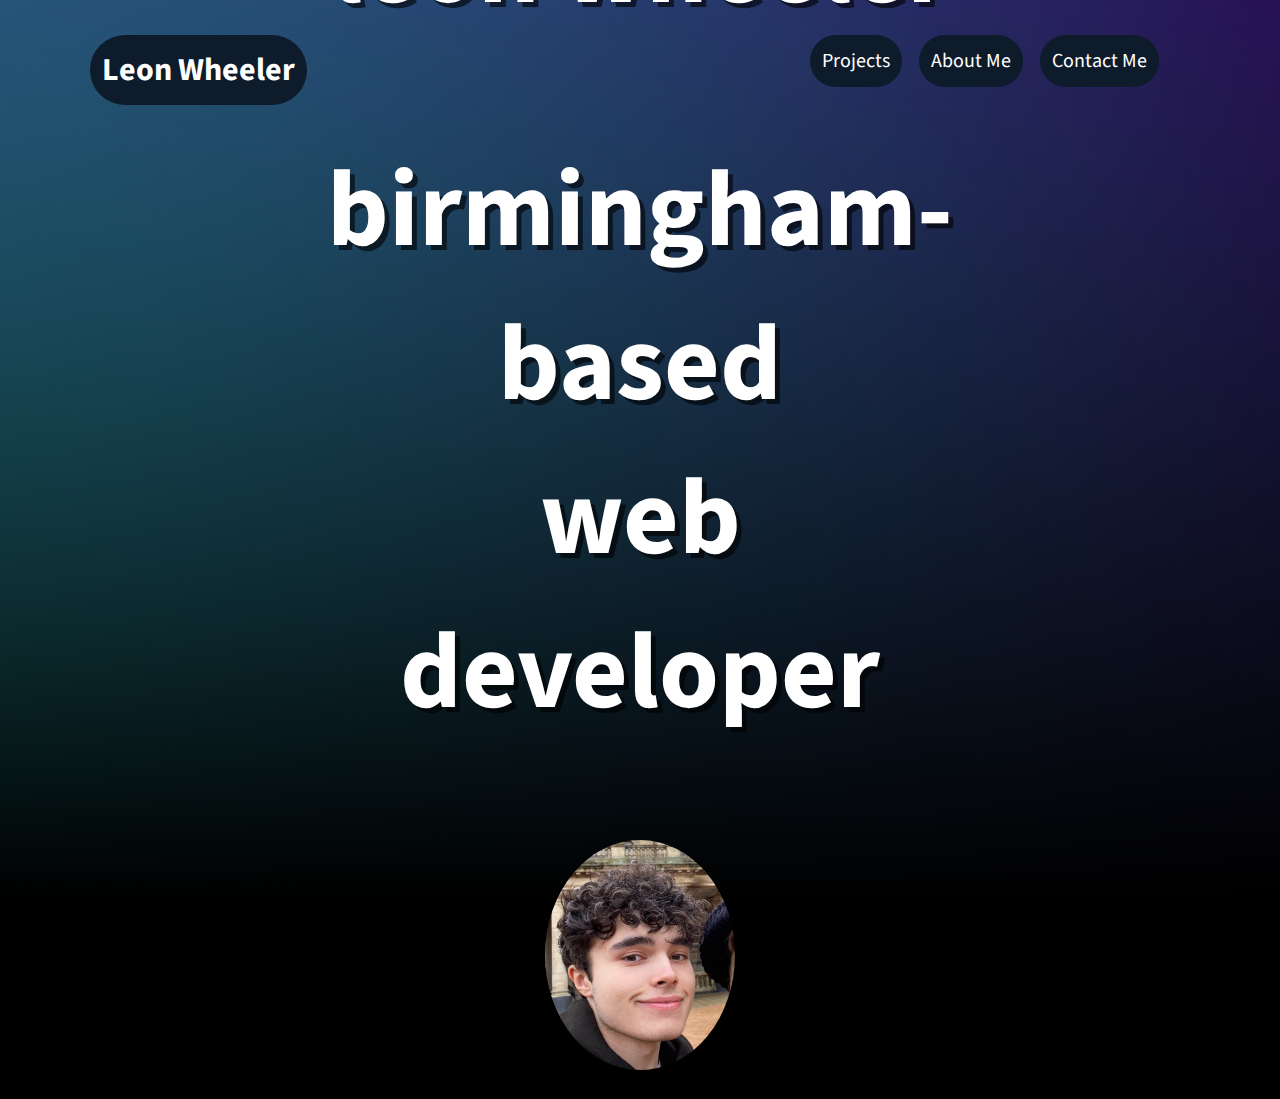
<file: index.html>
<!DOCTYPE html>
<html lang="en">
  <head>
    <meta charset="UTF-8" />
    <meta http-equiv="X-UA-Compatible" content="IE=edge" />
    <meta name="viewport" content="width=device-width, initial-scale=1.0" />
    <link rel="stylesheet" href="./Assets/css/style.css" />
    <link rel="icon" type="image/png" href="./Assets/images/LW.png" />
    <link rel="preconnect" href="https://fonts.gstatic.com" />
    <link rel="preconnect" href="https://fonts.gstatic.com" />
    <link rel="preconnect" href="https://fonts.gstatic.com" />
    <link rel="preconnect" href="https://fonts.gstatic.com" />
    <link
      href="https://fonts.googleapis.com/css2?family=Source+Sans+Pro:wght@700&display=swap"
      rel="stylesheet"
    />
    <title>Leon Wheeler Portfolio</title>
  </head>

  <body>
    <div class="mainpage">
      <header>
        <nav>
          <h1>
            <a class="button" href="./index.html">Leon Wheeler</a>
          </h1>
          <ul class="navbuttons">
            <li>
              <a class="button" href="./Assets/html/projects.html">Projects</a>
            </li>
            <li>
              <a class="button" href="./Assets/html/aboutme.html">About Me</a>
            </li>
            <li>
              <a class="button" href="./Assets/html/contactme.html"
                >Contact Me</a
              >
            </li>
          </ul>
        </nav>
      </header>

      <main>
        <div class="MainText">
          <h2>leon wheeler</h2>
          <h2>
            birmingham-based <br />
            web developer
          </h2>
          <img
            class="HeadshotImage"
            src="./Assets/images/leon.jpg"
            alt="A picture of Leon Wheeler"
          />
        </div>
      </main>
    </div>
  </body>
</html>
</file>
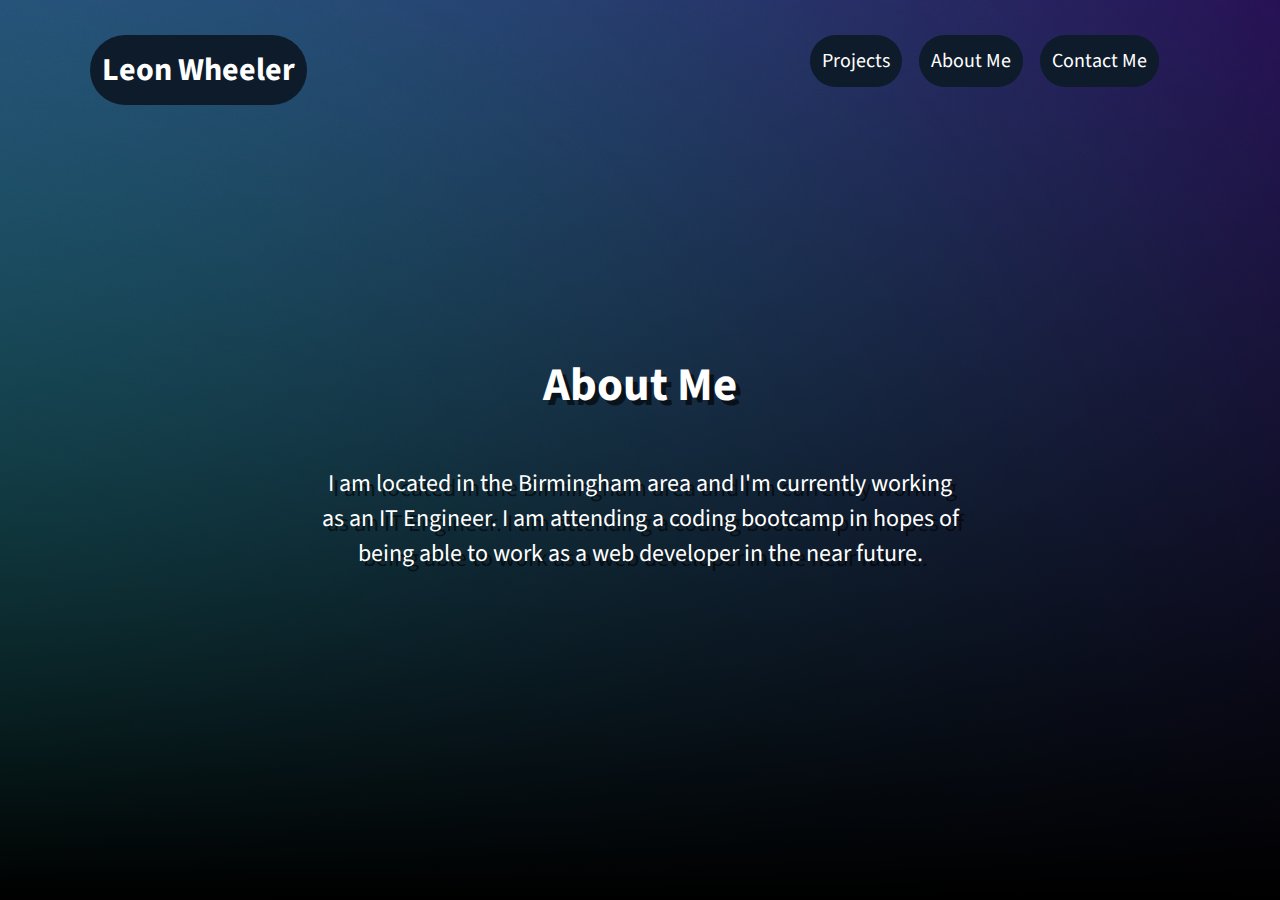
<file: Assets/html/aboutme.html>
<!DOCTYPE html>
<html lang="en">
  <head>
    <meta charset="UTF-8" />
    <meta http-equiv="X-UA-Compatible" content="IE=edge" />
    <meta name="viewport" content="width=device-width, initial-scale=1.0" />
    <link rel="stylesheet" href="../css/style.css" />
    <link
      href="https://fonts.googleapis.com/css2?family=Source+Sans+Pro:wght@700&display=swap"
      rel="stylesheet"
    />
    <title>About Me</title>
  </head>
  <body>
    <div class="mainpage">
      <header>
        <nav>
          <h1>
            <a class="button" href="../../index.html">Leon Wheeler</a>
          </h1>
          <ul class="navbuttons">
            <li>
              <a class="button" href="./projects.html">Projects</a>
            </li>
            <li><a class="button" href="./aboutme.html">About Me</a></li>
            <li><a class="button" href="./contactme.html">Contact Me</a></li>
          </ul>
        </nav>
      </header>

      <section class="AboutMeContainer">
        <h3>About Me</h3>
        <p class="AboutMe">
          I am located in the Birmingham area and I'm currently working as an IT
          Engineer. I am attending a coding bootcamp in hopes of being able to
          work as a web developer in the near future.
        </p>
      </section>
    </div>
  </body>
</html>
</file>
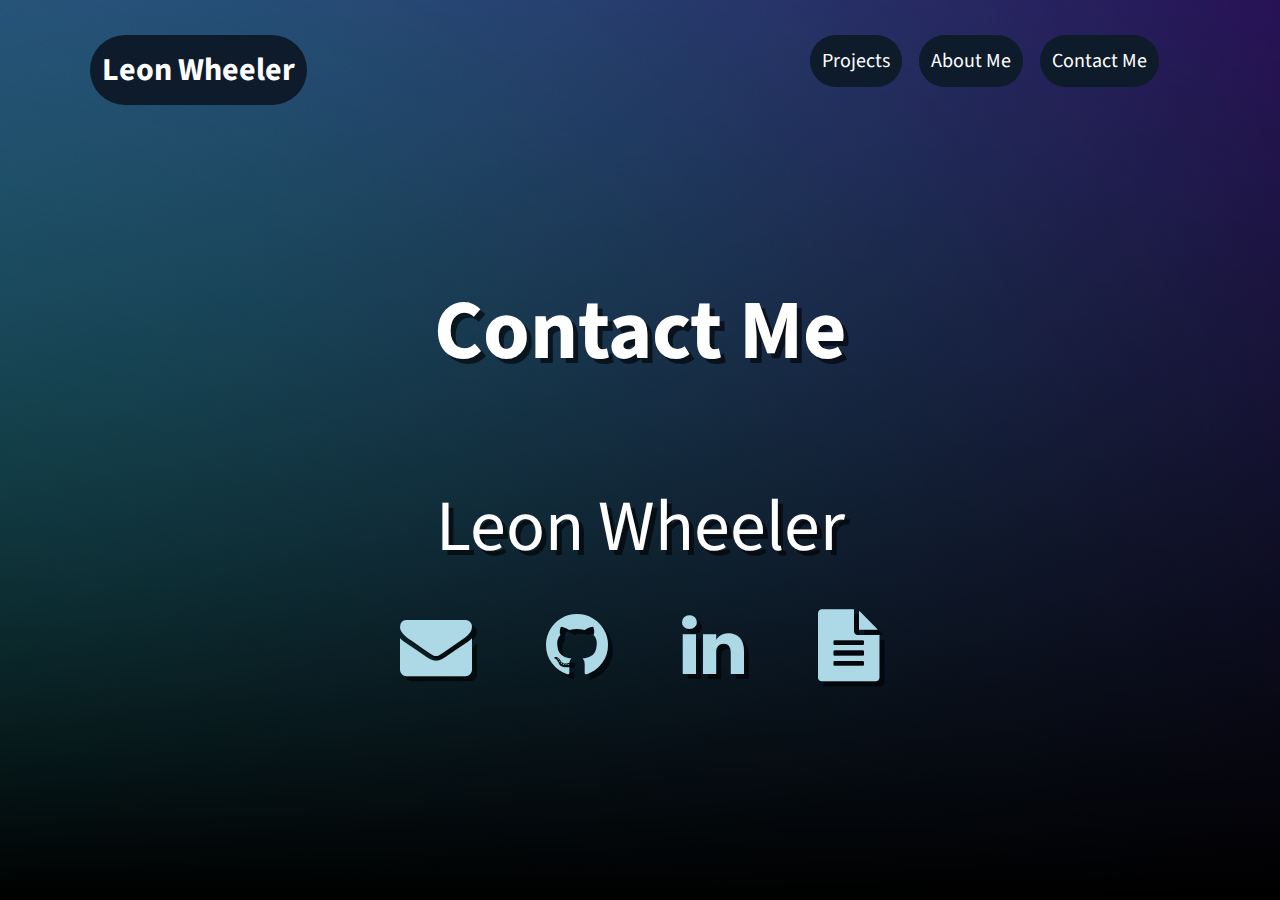
<file: Assets/html/contactme.html>
<!DOCTYPE html>
<html lang="en">
  <head>
    <meta charset="UTF-8" />
    <meta http-equiv="X-UA-Compatible" content="IE=edge" />
    <meta name="viewport" content="width=device-width, initial-scale=1.0" />
    <link rel="stylesheet" href="../css/style.css" />
    <link
      href="https://fonts.googleapis.com/css2?family=Source+Sans+Pro:wght@700&display=swap"
      rel="stylesheet"
    />
    <link
      rel="stylesheet"
      href="https://cdnjs.cloudflare.com/ajax/libs/font-awesome/4.7.0/css/font-awesome.min.css"
    />
    <title>Contact Me</title>
  </head>
  <body>
    <div class="mainpage">
      <header>
        <nav>
          <h1>
            <a class="button" href="../../index.html">Leon Wheeler</a>
          </h1>
          <ul class="navbuttons">
            <li>
              <a class="button" href="./projects.html">Projects</a>
            </li>
            <li><a class="button" href="./aboutme.html">About Me</a></li>
            <li><a class="button" href="./contactme.html">Contact Me</a></li>
          </ul>
        </nav>
      </header>

      <section class="ContactContainer">
        <h3>Contact Me</h3>
        <div class="ContactDetails">
          Leon Wheeler
          <div class="sociallinks">
            <a href="mailto:leonwheeler08@gmail.com" class="fa fa-envelope"></a>
            <a href="https://github.com/Leon3005" class="fa fa-github"></a>
            <a
              href="https://www.linkedin.com/in/leon-wheeler/"
              class="fa fa-linkedin"
            ></a>
            <a
              href="../docs/Leon_Wheeler_Dev_CV.docx"
              download
              class="fa fa-file-text"
            ></a>
          </div>
        </div>
      </section>
    </div>
  </body>
</html>

<!-- push test -->
</file>
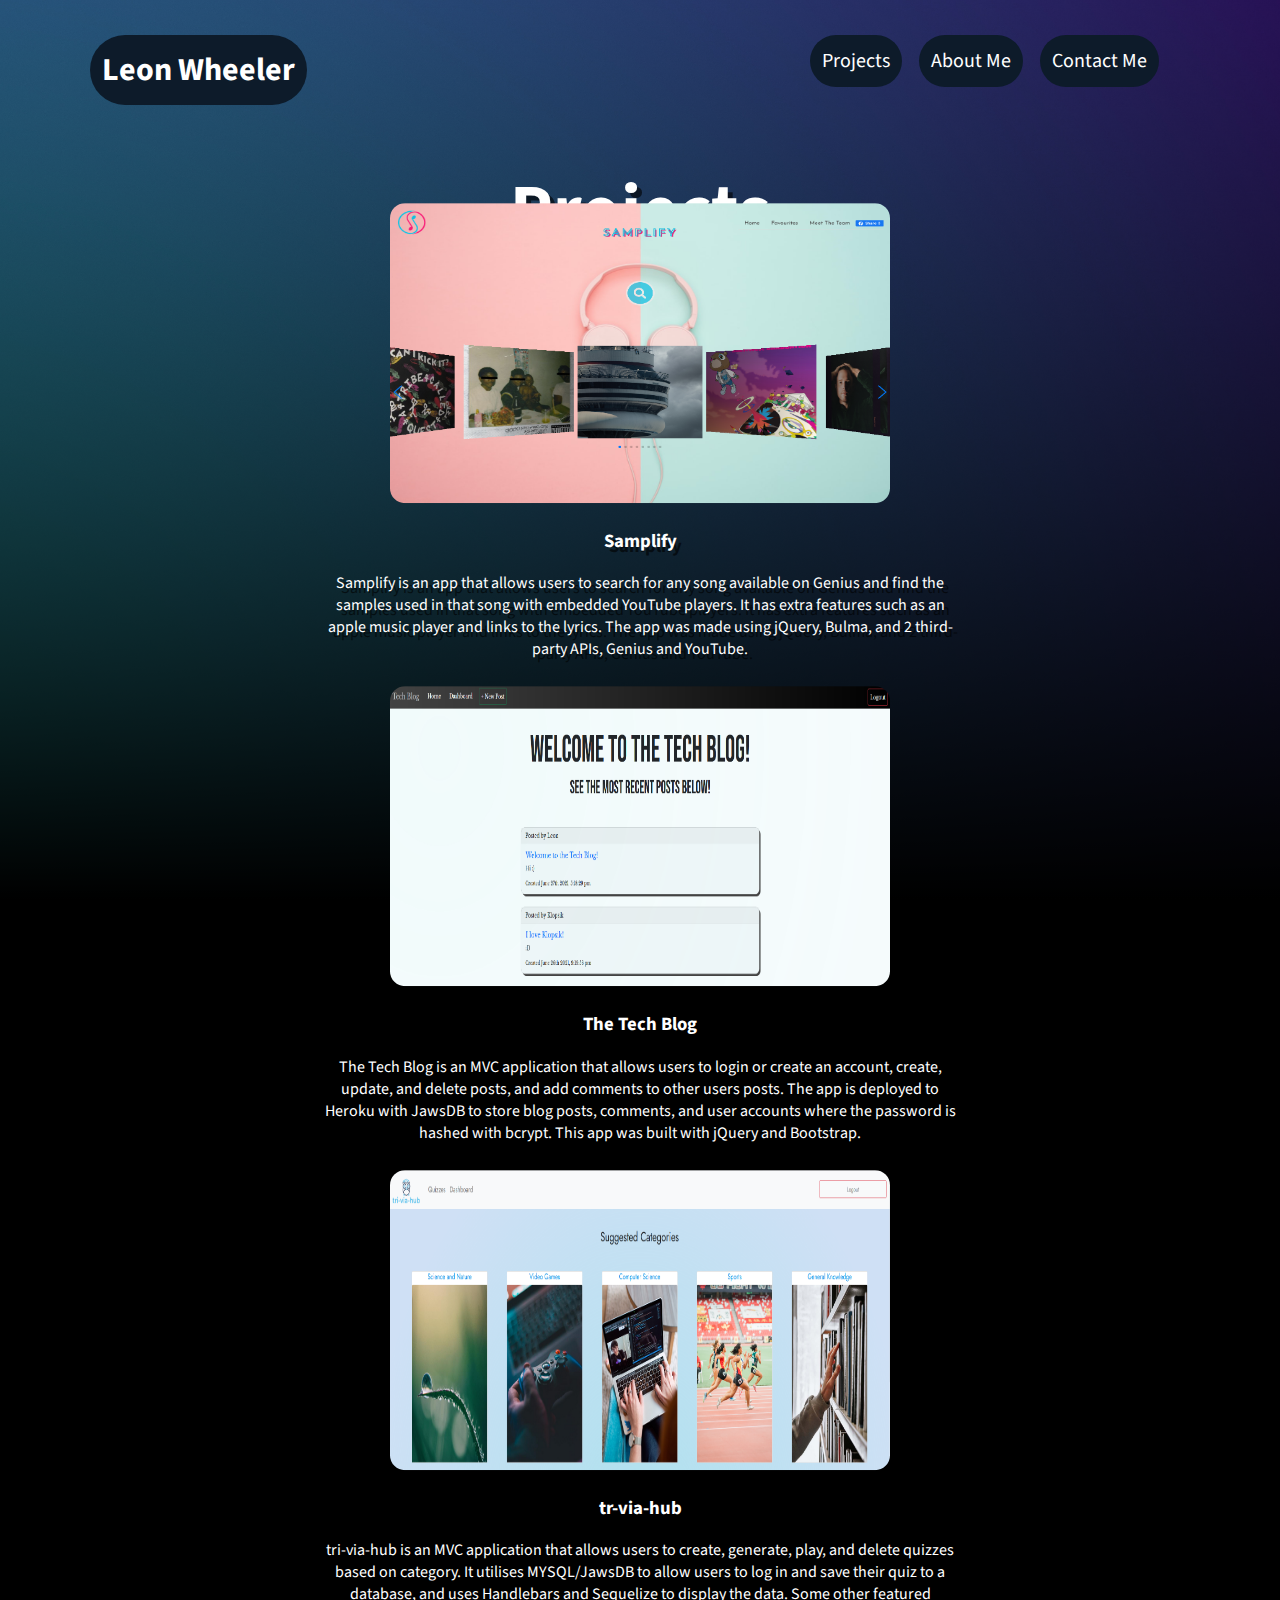
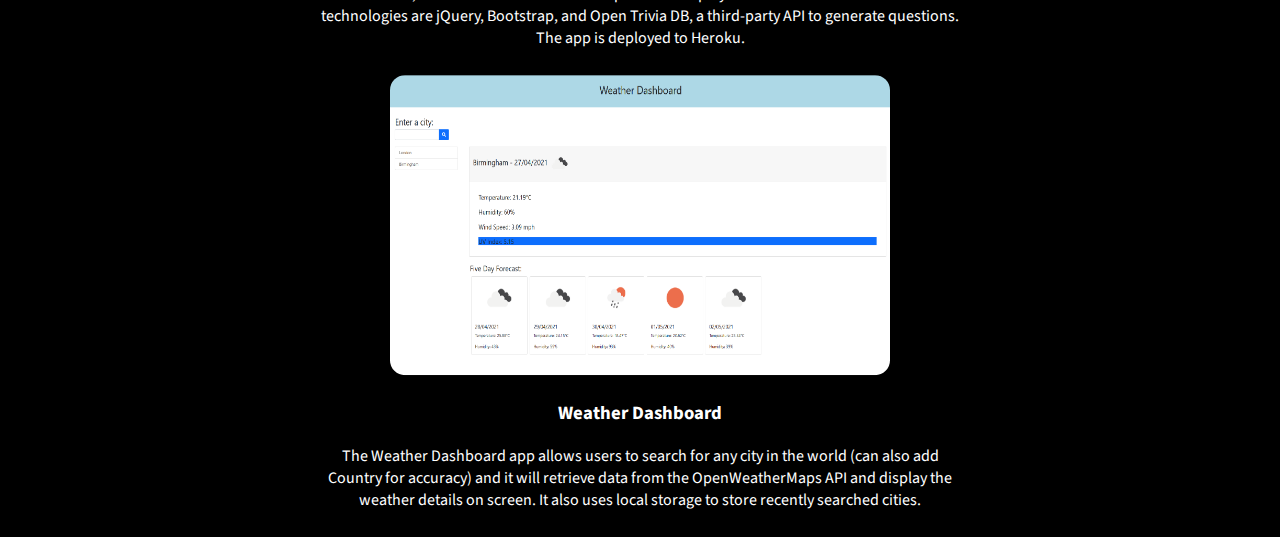
<file: Assets/html/projects.html>
<!DOCTYPE html>
<html lang="en">
  <head>
    <meta charset="UTF-8" />
    <meta http-equiv="X-UA-Compatible" content="IE=edge" />
    <meta name="viewport" content="width=device-width, initial-scale=1.0" />
    <link rel="stylesheet" href="../css/style.css" />
    <link
      href="https://fonts.googleapis.com/css2?family=Source+Sans+Pro:wght@700&display=swap"
      rel="stylesheet"
    />
    <title>Projects</title>
  </head>
  <body>
    <div class="mainpage">
      <header>
        <nav>
          <h1>
            <a class="button" href="../../index.html">Leon Wheeler</a>
          </h1>
          <ul class="navbuttons">
            <li>
              <a class="button" href="./projects.html">Projects</a>
            </li>
            <li><a class="button" href="./aboutme.html">About Me</a></li>
            <li><a class="button" href="./contactme.html">Contact Me</a></li>
          </ul>
        </nav>
      </header>

      <h2 id="ProjectsLink">Projects</h2>

      <section class="ProjectsContainer">
        <div class="project">
          <a
            href="https://leon3005.github.io/samplify-uk/"
            target="_blank"
            class="projectImage"
            ><img
              src="../images/samplify.png"
              width="500"
              height="300"
              alt="Samplify"
          /></a>
          <h3>Samplify</h3>
          <p>
            Samplify is an app that allows users to search for any song
            available on Genius and find the samples used in that song with
            embedded YouTube players. It has extra features such as an apple
            music player and links to the lyrics. The app was made using jQuery,
            Bulma, and 2 third-party APIs, Genius and YouTube.
          </p>
        </div>
        <div class="project">
          <a
            href="https://github.com/Leon3005/tech-blog"
            target="_blank"
            class="projectImage"
            ><img
              src="../images/tech-blog.png"
              width="500"
              height="300"
              alt="The Tech Blog"
          /></a>
          <h3>The Tech Blog</h3>
          <p>
            The Tech Blog is an MVC application that allows users to login or
            create an account, create, update, and delete posts, and add
            comments to other users posts. The app is deployed to Heroku with
            JawsDB to store blog posts, comments, and user accounts where the
            password is hashed with bcrypt. This app was built with jQuery and
            Bootstrap.
          </p>
        </div>
        <div class="project">
          <a
            href="https://github.com/Leon3005/tri-via-hub"
            target="_blank"
            class="projectImage"
            ><img
              src="../images/tri-via-hub.png"
              width="500"
              height="300"
              alt="tri-via-hub"
          /></a>
          <h3>tr-via-hub</h3>
          <p>
            tri-via-hub is an MVC application that allows users to create,
            generate, play, and delete quizzes based on category. It utilises
            MYSQL/JawsDB to allow users to log in and save their quiz to a
            database, and uses Handlebars and Sequelize to display the data.
            Some other featured technologies are jQuery, Bootstrap, and Open
            Trivia DB, a third-party API to generate questions. The app is
            deployed to Heroku.
          </p>
        </div>
        <div class="project">
          <a
            href="https://leon3005.github.io/Weather_Dashboard/"
            target="_blank"
            class="projectImage"
            ><img
              src="../images/weather.png"
              width="500"
              height="300"
              alt="Weather Dashboard"
          /></a>
          <h3>Weather Dashboard</h3>
          <p>
            The Weather Dashboard app allows users to search for any city in the
            world (can also add Country for accuracy) and it will retrieve data
            from the OpenWeatherMaps API and display the weather details on
            screen. It also uses local storage to store recently searched
            cities.
          </p>
        </div>
      </section>
    </div>
  </body>
</html>
</file>
<file: Assets/css/style.css>
* {
  list-style: none;
  text-decoration: none;
}

:root {
  --maincolour: #0d1b2a;
  --shadow: rgb(0, 0, 0, 0.6);
}

body {
  margin: 0px;
  padding: 0px;
  background-color: black;
}

/* Styling for index.html, .mainpage applies the background for each page */
.mainpage {
  background-image: linear-gradient(
      to bottom,
      rgba(0, 0, 0, 0.2),
      rgba(0, 0, 0, 1)
    ),
    url(../images/backgroundcolours.jpg);
  background-size: cover;
  background-position: center;
  height: 100vh;
}

nav {
  height: 100px;
  display: flex;
  flex-wrap: wrap;
  font-family: "Source Sans Pro", sans-serif;
}

h1 {
  background-color: var(--maincolour);
  border-radius: 50px;
  color: white;
  position: absolute;
  padding: 12px;
  margin: 35px;
  margin-left: 7%;
  margin-right: 100px;
}

h1:hover {
  transform: translateY(-3px);
  box-shadow: 0.1rem 0.4rem 0.8rem var(--shadow);
}

ul {
  position: absolute;
  right: 8%;
  padding: 12px;
}

li {
  background-color: var(--maincolour);
  border-radius: 50px;
  display: inline-block;
  padding: 12px;
  margin: 7px;
  font-size: 20px;
}

li:hover {
  transform: translateY(-3px);
  box-shadow: 0.1rem 0.4rem 0.8rem var(--shadow);
}

.button {
  color: white;
}

.MainText,
.AboutMeContainer,
.ContactContainer {
  font-family: "Source Sans Pro", sans-serif;
  color: white;
  position: absolute;
  display: inline-block;
  flex-wrap: wrap;
  font-size: 4.5rem;
  top: 50%;
  left: 50%;
  transform: translate(-50%, -50%);
  justify-content: center;
  text-align: center;
  text-shadow: 5px 5px var(--shadow);
}

.HeadshotImage {
  height: 230px;
  width: 190px;
  border-radius: 50%;
  box-shadow: 5px 5px var(--shadow);
}

/* End of index.html styling */

/* Projects page styling */

.ProjectsContainer {
  display: flex;
  justify-content: center;
  flex-direction: column;
  position: absolute;
  top: 130%;
  left: 50%;
  transform: translate(-50%, -50%);
}

.ProjectsContainer img {
  border-radius: 15px;
}

#ProjectsLink {
  font-family: "Source Sans Pro", sans-serif;
  color: white;
  font-size: 4.5rem;
  text-shadow: 5px 5px var(--shadow);
  text-align: center;
}

.project {
  font-family: "Source Sans Pro", sans-serif;
  color: white;
  font-size: 1rem;
  text-shadow: 5px 5px var(--shadow);
  text-align: center;
  margin-bottom: 10px;
}

/* End of Projects styling */

/* Styling for About me page */
.AboutMe {
  font-size: 2.5rem;
}

/* Styling for Font Awesome icons on Contact me Page */
.fa {
  padding: 30px;
  text-decoration: none;
  color: lightblue;
}

/*Devices over 1200px*/
@media screen and (max-height: 900px) {
  .AboutMeContainer {
    font-size: 2.5rem;
  }

  .AboutMeContainer p {
    font-size: 1.5rem;
  }
}

/*XL Breakpoint*/
@media screen and (max-width: 1200px) and (min-width: 993px) {
  .ProjectsContainer {
    top: 100%;
    left: 50%;
  }
  .MainText {
    font-size: 2.5rem;
  }
}

/*Large Breakpoint*/
@media screen and (max-width: 992px) {
  nav {
    display: flex;
    flex-direction: column;
  }

  .MainText {
    font-size: 2.5rem;
  }

  .AboutMe {
    font-size: 3rem;
  }
}

/*Medium Breakpoint*/
@media screen and (max-width: 768px) {
  nav {
    display: flex;
    flex-direction: column;
  }
  .AboutMe {
    font-size: 2.5rem;
  }
  .AboutMeContainer {
    top: 50%;
  }

  .ProjectsContainer {
    top: 150%;
  }
}

/*Small Breakpoint*/
@media screen and (max-width: 576px) {
  li {
    font-size: 15px;
  }

  ul {
    display: flex;
    top: 10%;
  }

  h1 {
    left: 25%;
  }

  .MainText {
    font-size: 1.5rem;
    top: 55%;
  }

  .HeadshotImage {
    height: 190px;
    width: 150px;
  }
  .AboutMeContainer h3 {
    font-size: 3rem;
  }

  .AboutMe {
    font-size: 1.5rem;
  }
  .ProjectsContainer {
    top: 150%;
  }
  .project {
    font-size: 1rem;
  }

  .projectImage img {
    width: 20rem;
    height: 15rem;
  }

  #ProjectsLink {
    position: relative;
    top: 8%;
    font-size: 3rem;
  }

  .ContactContainer {
    font-size: 2rem;
  }
}

/*510px Breakpoint*/
@media screen and (max-width: 510px) {
  h1 {
    font-size: 1.2rem;
    left: 25%;
  }
  .AboutMeContainer {
    position: relative;
    top: 60%;
  }
  .ProjectsContainer {
    top: 180%;
  }
  #ProjectsLink {
    position: relative;
    font-size: 2rem;
    top: 7%;
  }

  .projectImage img {
    width: 20rem;
    height: 15rem;
  }

  .MainText {
    top: 60%;
  }

  .AboutMeContainer {
    font-size: 2.5rem;
  }

  .AboutMeContainer p {
    font-size: 1.5rem;
  }
}

/*Iphone 5/SE*/
@media screen and (max-width: 320px) {
  .ProjectsContainer {
    top: 180%;
  }
  .projectImage img {
    width: 15rem;
    height: 10rem;
  }

  .AboutMeContainer {
    position: relative;
    top: 40%;
  }

  .AboutMeContainer h3 {
    font-size: 3rem;
  }

  .AboutMe {
    font-size: 1rem;
  }
  .ContactContainer {
    font-size: 1rem;
  }
  .MainText {
    top: 70%;
  }
}
</file>
